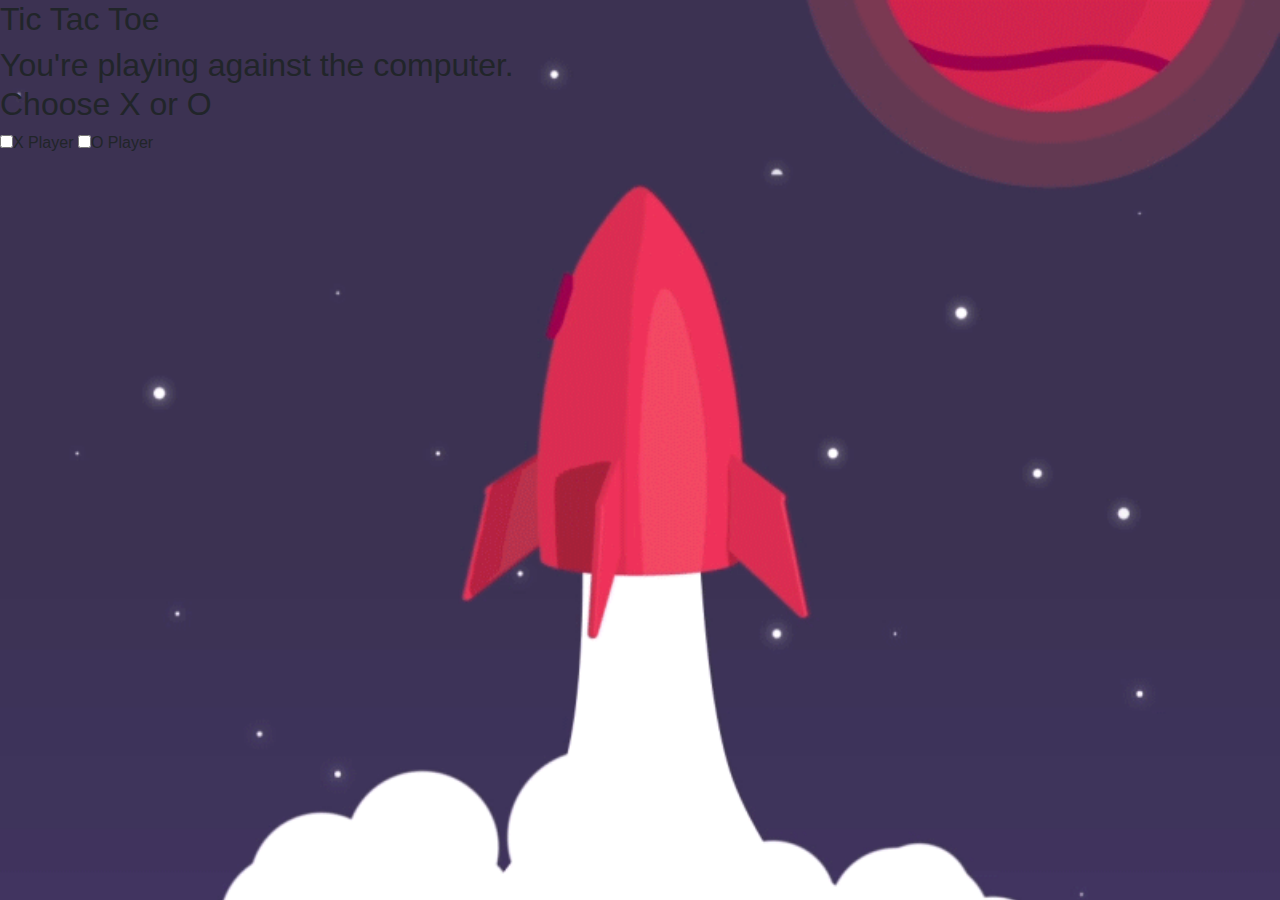
<file: tic-tac-toe.html>
<!DOCTYPE html>
<html lang = "en">
<head>
	<meta charset = "UTF-8">
	<title>Drop-down-Menu-Bar</title>
	<meta name="viewport" content="width=device-width, initial-scale=1">
	<link rel = "stylesheet" href = "style.css">
	<link rel = "stylesheet" href = "https://stackpath.bootstrapcdn.com/font-awesome/4.7.0/css/font-awesome.min.css">
	<!-- <link rel = "stylesheet" href = "bootstrap/css/bootstrap-grid.css"> -->
	<link rel="stylesheet" href="https://maxcdn.bootstrapcdn.com/bootstrap/4.5.0/css/bootstrap.min.css">
	<script src="https://ajax.googleapis.com/ajax/libs/jquery/3.5.1/jquery.min.js"></script>
	<script src="https://cdnjs.cloudflare.com/ajax/libs/popper.js/1.16.0/umd/popper.min.js"></script>
	<script src="https://maxcdn.bootstrapcdn.com/bootstrap/4.5.0/js/bootstrap.min.js"></script>
</head>
<body>
	<header>	
	<h2 id="heading">Tic Tac Toe</h2>
    </header>
    <section class="grid">
        <!-- first row -->
    <div class="boardContainer"> 
        <div class="row" id="firstrow">
            <div id="zero" class="bottom-right"></div>
            <div id="one" class="bottom-right"></div>
            <div id="two" class="bottom"></div>   
        </div>
        <!-- second row -->
        <div class="row">
            <div id="three" class="bottom-right"></div>
            <div id="four" class="bottom-right"></div>
            <div id="five" class="bottom"></div>   
        </div>
        <!-- third row -->
        <div class="row">
            <div id="six" class="square right"></div>
            <div id="seven" class="square right"></div>
            <div id="eight" class="square"></div>   
        </div>  
    </div>    
    </section>
    
    <section class="navbar2">
        <h2>You're playing against the computer.</br> Choose X or O</h2>
        <form action="#">
            <input class="checkBox" type="checkbox" name="xPlayer" value="X">X Player
            <input class="checkBox" type="checkbox" name="oPlayer" value="O">O Player      
          </form> 
    </section>
      <!-- board container -->
    
</body>
</html>
</file>
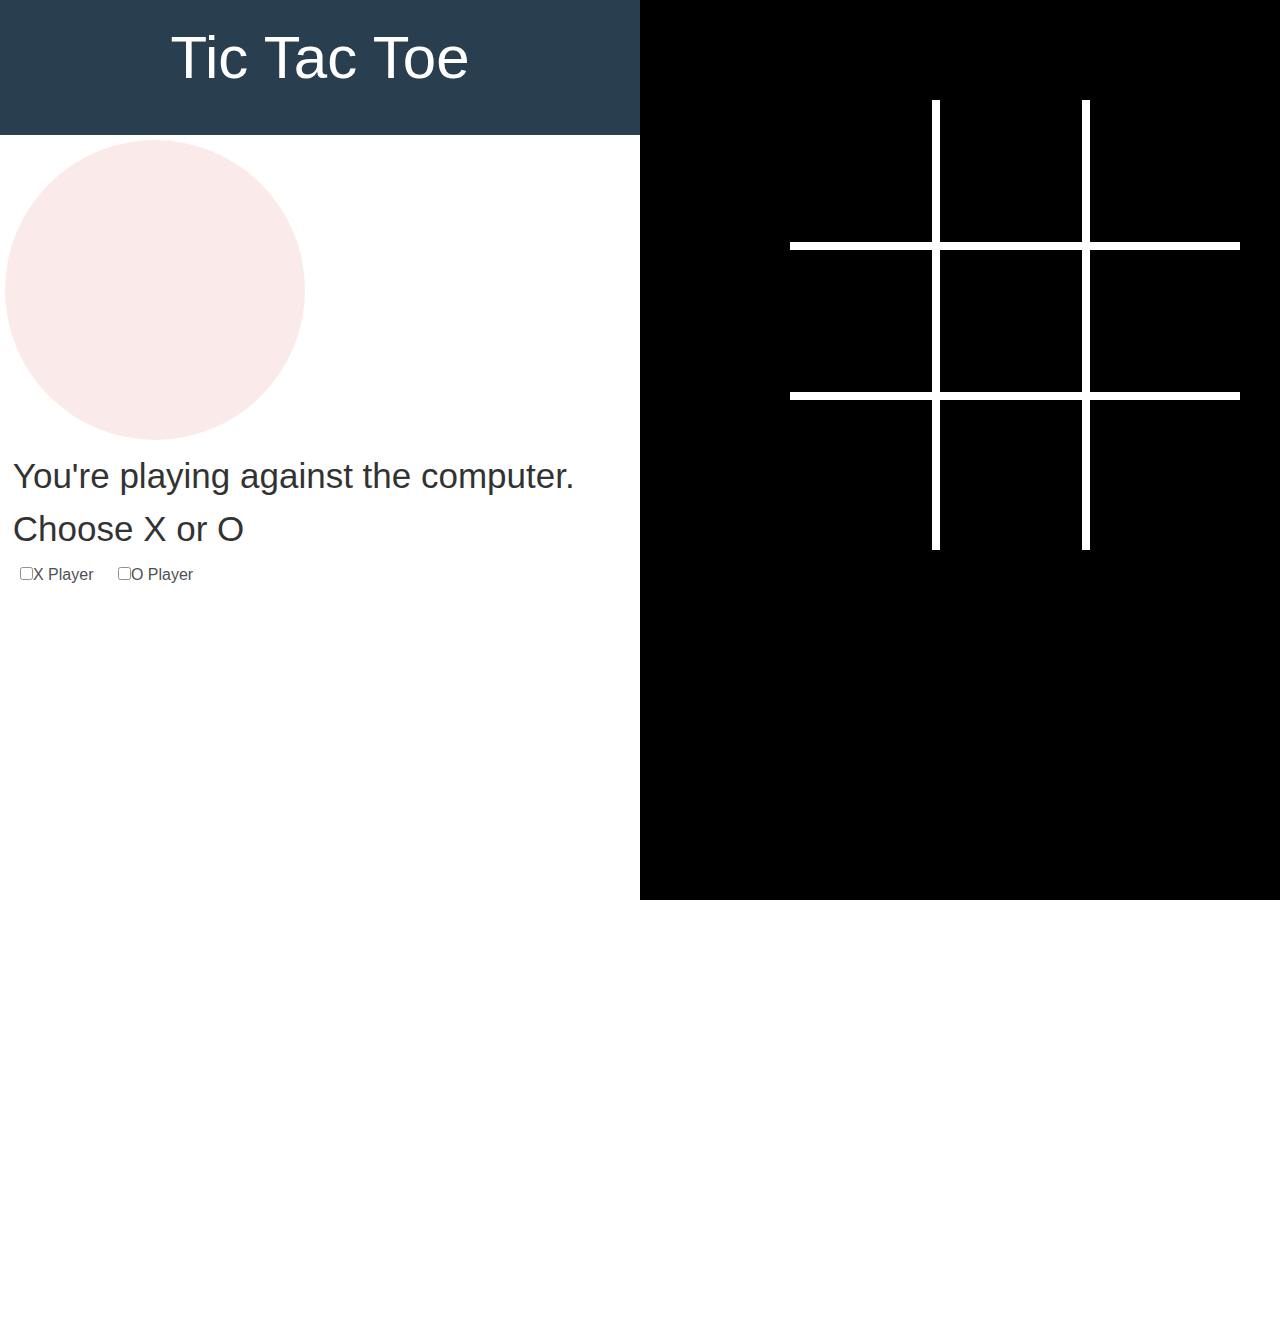
<file: tic-tac-toe-1/tic-tac-toe.html>
<!DOCTYPE html>
<html lang = "en">
<head>
	<meta charset = "UTF-8">
	<title>Drop-down-Menu-Bar</title>
	<meta name="viewport" content="width=device-width, initial-scale=1">
	<link rel = "stylesheet" href = "style.css">
	<link rel = "stylesheet" href = "https://stackpath.bootstrapcdn.com/font-awesome/4.7.0/css/font-awesome.min.css">
	<!-- <link rel = "stylesheet" href = "bootstrap/css/bootstrap-grid.css"> -->
	<link rel="stylesheet" href="https://maxcdn.bootstrapcdn.com/bootstrap/4.5.0/css/bootstrap.min.css">
	<script src="https://ajax.googleapis.com/ajax/libs/jquery/3.5.1/jquery.min.js"></script>
	<script src="https://cdnjs.cloudflare.com/ajax/libs/popper.js/1.16.0/umd/popper.min.js"></script>
    <script src="https://maxcdn.bootstrapcdn.com/bootstrap/4.5.0/js/bootstrap.min.js"></script>
    <script type="text/javascript"src="main.js"></script>
</head>
<body>
	<header>	
	<h2 id="heading">Tic Tac Toe</h2>
    </header>
    <section class="grid">
        <!-- first row -->
    <div class="boardContainer"> 
        <div class="row" id="firstrow">
            <div id="zero" class="bottom-right"></div>
            <div id="one" class="bottom-right"></div>
            <div id="two" class="bottom"></div>   
        </div>
        <!-- second row -->
        <div class="row">
            <div id="three" class="bottom-right"></div>
            <div id="four" class="bottom-right"></div>
            <div id="five" class="bottom"></div>   
        </div>
        <!-- third row -->
        <div class="row">
            <div id="six" class="square right"></div>
            <div id="seven" class="square right"></div>
            <div id="eight" class="square"></div>   
        </div>  
    </div>    
    </section>
    <section class="webcam">
        <div id="container">
            <video autoplay-"true" id="videoElement"></video>
        </div>
    </section>
    
    <section class="navbar2">
        <h2>You're playing against the computer.</br> Choose X or O</h2>
        <form action="#">
            <input class="checkBox" type="checkbox" name="xPlayer" value="X">X Player
            <input class="checkBox" type="checkbox" name="oPlayer" value="O">O Player      
          </form> 
    </section>
      <!-- board container -->
    
    
</body>
</html>
</file>
<file: style.css>
@media only screen and (min-width: 1200px) {
  @font-face {
    font-family: "Fascinate Inline";
    font-style: normal;
    font-weight: 400;
    font-display: swap;
    src: local("Fascinate Inline"), local("FascinateInline-Regular"),
      url(font/jVyR7mzzB3zc-jp6QCAu60poNqIy5grIfA.woff2) format("woff2");
    unicode-range: U+0000-00FF, U+0131, U+0152-0153, U+02BB-02BC, U+02C6, U+02DA,
      U+02DC, U+2000-206F, U+2074, U+20AC, U+2122, U+2191, U+2193, U+2212,
      U+2215, U+FEFF, U+FFFD;
  }

  body {
    background-image: url("img/marsG.gif");
    background-size: cover;
    background-repeat: no-repeat;
    opacity: 1;
    padding: 0;
    margin: 0;
    width: 100%;
  }

  .Mycam {
    display: inline-block;
  }

  .friendCam {
    display: inline-block;
  }

  #camera {
    border: 1px solid black;
    margin-left: 80px;
    float: left;
    margin-right: 0px;
    padding: 0;
  }

  #results {
    margin-left: 80px;
    float: left;
    margin-bottom: 0px;
    margin-right: 0px;
    padding: 0;
  }

  #camera2 {
    border: 1px solid black;
    margin-left: 45px;
    float: left;
    margin-right: 0px;
    padding: 0;
  }

  #results2 {
    margin-left: 45px;
    float: left;
    margin-bottom: 0px;
    margin-right: 0px;
    padding: 0;
  }

  button {
    margin-top: 50px;
    margin-left: 50px;
    background-color: #888;
    width: 150px;
    height: 50px;
    font-size: 20px;
    margin-bottom: 0px;
    border-radius: 2px;
    padding: 0;
  }

  #cvs {
    margin-top: 0px;
    padding-bottom: 0px;
    padding-top: 0;
    margin-left: 25px;
    display: hide;
    float: left;
    margin-right: 25px;
    padding: 0;
  }

  .options {
    margin-left: 23%;
    margin-top: 20px;
    padding-top: 0px;
    margin-bottom: 0px;
  }

  .options h1 {
    font-size: 90px;
    font-family: "Fascinate Inline", cursive;
    color: #fff;
    margin-top: 0px;
    position: center;
    margin-bottom: 0px;
    margin-left: 11%;
    float: left;
    margin-right: 100px;
  }

  .options h2 {
    font-family: "Tangerine", serif;
    text-align: center;
    font-weight: bold;
    margin-right: 10px;
    font-size: 30px;
    color: #d4d4dc;
    margin-left: 0px;
    float: left;
    margin-top: 15px;
  }

  .options div {
    display: inline-block;
  }

  .options .computer,
  .x,
  .you,
  .t3 {
    font-family: "Franklin Gothic Medium", "Arial Narrow", Arial, sans-serif;
    padding: 5px;
    background-color: #888;
    opacity: 0.8;
    color: #fff;
    font-size: 1.8em;
    border-radius: 5px;
    margin-left: 35px;
    margin-right: 30px;
    width: 180px;
    height: 35px;
    text-align: center;

    cursor: pointer;
    box-shadow: 5px 10px black;
    margin-top: 15px;
    float: left;
  }

  .options .friend,
  .o,
  .opp,
  .t5 {
    font-family: "Franklin Gothic Medium", "Arial Narrow", Arial, sans-serif;
    padding: 5px;
    background-color: #888;
    opacity: 0.8;
    color: #fff;
    font-size: 1.8em;
    border-radius: 5px;
    width: 180px;
    height: 35px;
    text-align: center;
    cursor: pointer;
    box-shadow: 5px 10px black;
    margin-left: 30px;
    margin-right: 30px;
    float: left;
    margin-top: 15px;
  }

  .options .level,
  .level2,
  .level3 {
    font-family: "Franklin Gothic Medium", "Arial Narrow", Arial, sans-serif;
    padding: 5px;
    background-color: #888;
    opacity: 0.8;
    color: #fff;
    font-size: 1.8em;
    border-radius: 5px;
    width: 110px;
    height: 35px;
    text-align: center;
    cursor: pointer;
    margin-top: 6px;
    box-shadow: 5px 10px black;
    /* float:left; */
  }

  .computer {
    margin-left: 52px !important;
  }

  .x {
    margin-left: 84px;
  }

  .level {
    margin-left: 112px;
  }

  .level2,
  .level3 {
    margin-left: 30px;
  }

  .t3 {
    margin-left: 44px;
  }

  .you {
    margin-left: 42px;
  }

  .options .friend:hover,
  .computer:hover,
  .you:hover,
  .opp:hover,
  .x:hover,
  .o:hover,
  .level:hover,
  .level2:hover,
  .level3:hover,
  .t3:hover,
  .t5:hover {
    background-color: #011627;
    color: #fff;
  }

  .options .play,
  .reset {
    font-family: "Franklin Gothic Medium", "Arial Narrow", Arial, sans-serif;
    font-size: 1.4em;
    width: 150px;
    height: 30px;
    display: block;
    margin: 10px auto;
    margin-left: 40px;
    border-radius: 5px;
    border: 1px solid #011627;
    text-align: center;
    padding: 10px;
    background-color: #011627;
    color: #fff;
    cursor: pointer;
    transition: 100ms width ease-in;
    box-shadow: 5px 10px black;
  }
  .options .play {
    margin-left: 220px;
  }
  .play,
  .reset {
    float: left;
  }

  .options .reset {
    display: block;
  }

  .options .play:hover,
  .scores:hover,
  .reset:hover {
    background-color: #9bd770;
    color: #000;
  }

  .active {
    background-color: #011627 !important;
    color: #fff !important;
  }

  .hide {
    display: none;
  }

  .Robot {
    margin-left: 0px;
    margin-top: 80px;
    float: right;
    margin-right: 80px;
    padding: 0;
  }

  .gameover {
    width: 900px;
    height: 520px;
    margin-top: 40px;
    margin-left: 20%;
    background-color: rgba(0, 0, 0, 0.95);
  }

  .gameover h2 {
    text-align: center;
    font-size: 50px;
    font-family: "Fascinate Inline", cursive;
    color: #fff;
    margin: 4px 0 0px 0;
  }

  .gameover h4 {
    text-align: center;
    font-size: 50px;
    font-family: "Fascinate Inline", cursive;
    color: #fff;
    margin: 0px 0 1px 0;
  }

  .gameover .winner-img {
    display: block;
    margin: 2px auto;
  }

  .gameover .play {
    font-family: "Franklin Gothic Medium", "Arial Narrow", Arial, sans-serif;
    font-size: 1.5em;
    width: 200px;
    font-size: xx-large;
    display: block;
    margin: 80px auto;
    border-radius: 5px;
    border: 1px solid #fff;
    border-radius: 5px;
    text-align: center;
    padding: 10px;
    background-color: #fff;
    color: #000;
    cursor: pointer;
    transition: 100ms width ease-in;
    margin-left: 350px !important;
    margin-right: 340px;
  }

  .gameover .play:hover {
    width: 200px;
  }

  table {
    display: table;
    border-collapse: collapse;
    white-space: normal;
    font-size: medium;
    font-style: normal;
    color: -internal-quirk-inherit;
    text-align: start;
    font-variant: normal;
  }

  thead {
    display: table-header-group;
    vertical-align: middle;
  }

  tbody {
    display: table-row-group;
    vertical-align: middle;
  }

  .H1score {
    font-size: 3em;
    font-weight: 300;
    line-height: 1em;
    text-align: center;
    color: #4dc3fa;
  }

  .yellow {
    color: #fff842;
    font-family: "Open Sans", sans-serif;
    font-size: 0.3em;
    font-weight: 300;
    line-height: 1em;
    text-align: center;
  }

  .scoretable {
    font-family: "Open Sans", sans-serif;
    font-weight: 300;
    line-height: 2em;
    color: #a7a1ae;
    display: inline;
    margin: 20px;
    margin-left: 50px !important;
  }

  .scoretable th h1 {
    font-weight: bold;
    font-size: 4em;
    text-align: center;
    color: #185875;
  }

  .scoretable td {
    font-weight: bold;
    font-size: 1.5em;
    -webkit-box-shadow: 0 2px 2px -2px #0e1119;
    -moz-box-shadow: 0 2px 2px -2px #0e1119;
    box-shadow: 0 2px 2px -2px #0e1119;
    height: 60px;
    width: 60px;
    text-align: center;
  }

  .scoretable td,
  .scoretable th {
    padding-bottom: 2%;
    padding-top: 2%;
    padding-left: 2%;
  }

  .scoretable tr:nth-child(odd) {
    background-color: black;
    opacity: 0.8;
  }

  .scoretable tr:nth-child(even) {
    background-color: black;
    opacity: 0.8;
  }

  .scoretable td:first-child {
    color: #fb667a;
  }

  .scoretable tr:hover {
    background-color: #464a52;
    -webkit-box-shadow: 0 6px 6px -6px #0e1119;
    -moz-box-shadow: 0 6px 6px -6px #0e1119;
    box-shadow: 0 6px 6px -6px #0e1119;
  }

  .scoretable td:hover {
    background-color: #fff842;
    color: #403e10;
    font-weight: bold;

    box-shadow: #7f7c21 -1px 1px, #7f7c21 -2px 2px, #7f7c21 -3px 3px,
      #7f7c21 -4px 4px, #7f7c21 -5px 5px, #7f7c21 -6px 6px;
    transform: translate3d(6px, -6px, 0);

    transition-delay: 0s;
    transition-duration: 0.4s;
    transition-property: all;
    transition-timing-function: line;
  }
}
</file>
<file: tic-tac-toe-1/style.css>
header{
    text-align: center;
	background:#293f50;
	height:135px;
	color:white;
	width:50%;
	padding-top: 0%;
    margin-right: 0px;
    float:left;
    /* margin-bottom: 300px; */
}
body{
	padding: 0px;
	margin: 0px;
}
#heading{
	margin-bottom: 7px;
	font: inherit;
	font-size: 60px;
	margin-top: 13px;

}

    
#container{
    margin-top: 5px;
    padding:0;
    border: 0.5px transparent black;
    border-radius: 200px;
    background-color:hsl(0, 64%, 95%) /*hsl(165, 59%, 87%)*/ ;
    margin-left: 5px;
    width:300px;
    height:300px;
    float:left;
}

.navbar2{
	margin-left:0px;
	height: 100vh;
	background-color:white/*#d7edca*/;
	opacity: 0.8;
	width:50%;
    margin-top:0%;
    float:right;
    margin-right: 0px;
    margin-bottom: 0px;
}
.navbar2 h2{
    text-align: relative;
	padding-top: 10px;
	color:black;
	font: inherit;
	font-size: 35px;
	padding-left: 2%;
}
.navbar2 .checkBox {
    margin-left: 20px; 
    font-size: 40px;
  } 
  
  .boardContainer {
    margin-top: 0px;
    float:right;
    margin-left: 0px;
    background-color: black;
    width:50%;
    height:100vh;
    /* margin-left:10px; */

  }
  
  .boardContainer .row {
      margin-left:150px;
  }
  .boardContainer #firstrow{
      margin-top: 100px;
  }
  
  .row > div {
    display: inline-block;
    font-size: 90px;
    border: solid 1px white;
    width: 100px;
    height: 100px;
    text-align: center;
    vertical-align: top;
    line-height: 100px;
  }
  
  .reset {
    margin-top: 100px;
  } 
  #zero,#one, #three, #four {
     border-right: solid 8px white;
     border-bottom: solid 8px white;
     border-top:none;
     border-left:none;
     height:150px;
     width:150px;
  }
  
  #two, #five {
    border-bottom: solid 8px white;
    border-top:none;
    border-left:none;
    border-right:none;
    height:150px;
    width:150px;
  }
  
  #six, #seven{
    border-right: solid 8px white;
    border-top:none;
    border-left:none;
    border-bottom:none;
    height:150px;
    width:150px;
  }
  #eight{
      border:none;
  }
</file>
